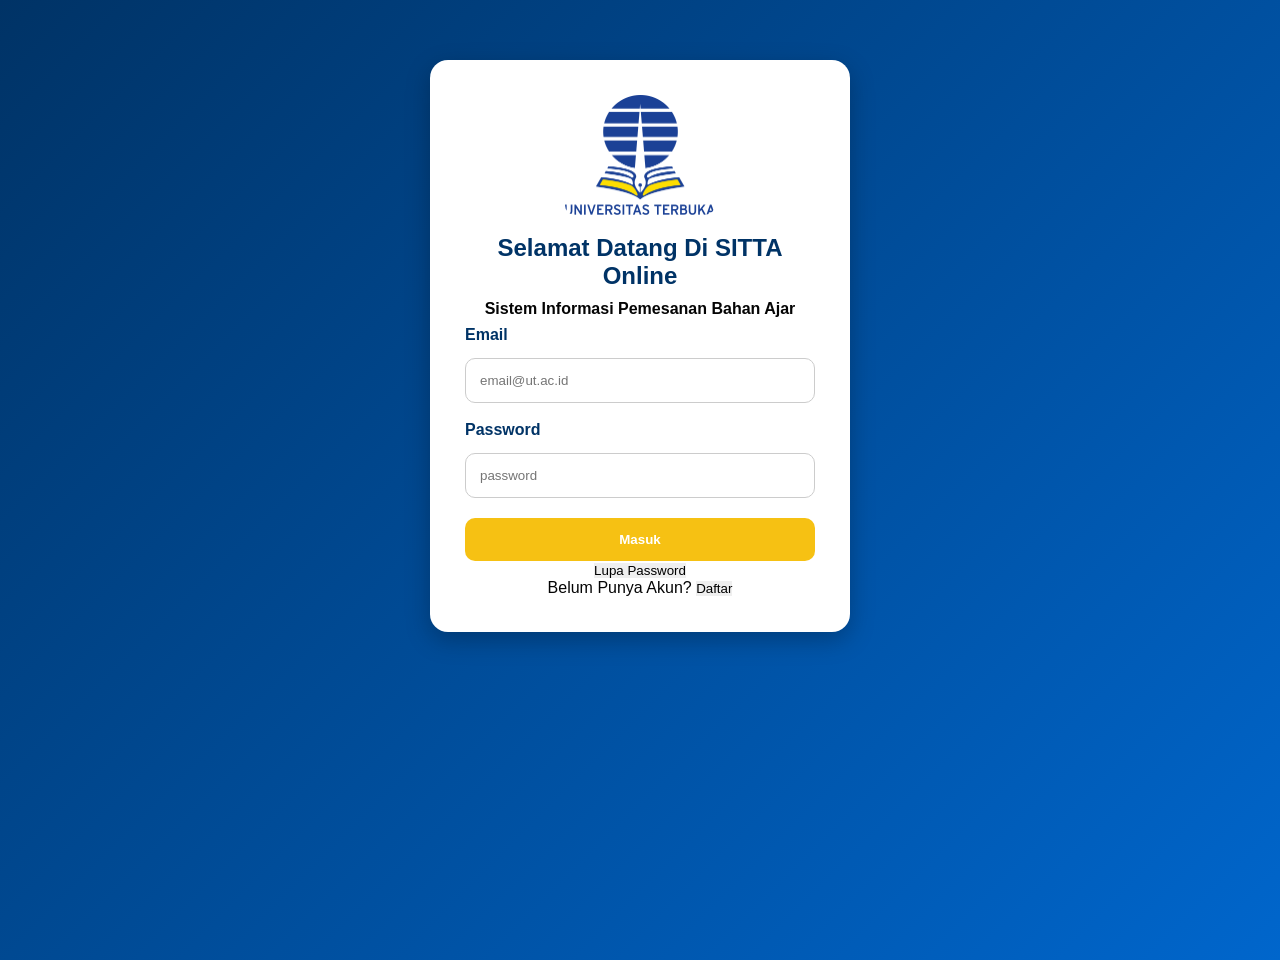
<file: index.html>
<!doctype html>
<html lang="id">
  <head>
    <meta charset="UTF-8" />
    <meta name="viewport" content="width=device-width, initial-scale=1.0" />
    <title>Login - SITTA UT</title>
    <link rel="stylesheet" href="css/style.css" />
  </head>
  <body>
    <main class="login-container">
      <img
        src="img/logo_ut.jpg"
        alt="Logo Universitas Terbuka"
        class="logo-ut"
        widht="100px"
        height="120px"
      />
      <h2 class="welcome-text">Selamat Datang Di SITTA Online</h2>
      <h4>Sistem Informasi Pemesanan Bahan Ajar</h4>
      <form id="login-form" aria-label="Formulir Masuk Aplikasi SITTA">
        <label for="email">Email</label>
        <input
          type="email"
          id="email"
          name="email"
          required
          placeholder="email@ut.ac.id"
        />

        <label for="password">Password</label>
        <input
          type="password"
          id="password"
          name="password"
          required
          placeholder="password"
        />

        <button type="submit" id="login-button">Masuk</button>
      </form>

      <p>
        <button class="link-button" id="forgot-password-btn">
          Lupa Password
        </button>
      </p>
      <p>
        Belum Punya Akun?
        <button class="link-button" id="register-btn">Daftar</button>
      </p>
    </main>

    <div
      id="forgot-modal"
      class="modal"
      role="dialog"
      aria-modal="true"
      aria-labelledby="forgot-modal-title"
    >
      <div class="modal-content">
        <span class="close-btn" data-modal="forgot-modal">&times;</span>
        <h3 id="forgot-modal-title">Lupa Password</h3>
        <p>
          Silahkan hubungi administrator SITTA UT online untuk mereset
          passwordnya!.
        </p>
      </div>
    </div>

    <div
      id="register-modal"
      class="modal"
      role="dialog"
      aria-modal="true"
      aria-labelledby="forgot-register-title"
    >
      <div class="modal-content">
        <span class="close-btn" data-modal="forgot-modal">&times;</span>
        <h3 id="register-modal-title">Pendaftaran Akun</h3>
        <p>
          Pendaftaran akun hanya bisa di daftar kan oleh admin atau
          administrator SITTA UT Terima kasih.
        </p>
      </div>
    </div>
    <script src="js/data.js"></script>
    <script src="js/script.js"></script>
  </body>
</html>
</file>
<file: css/style.css>
/* ================= RESET ================= */
* {
  margin: 0;
  padding: 0;
  box-sizing: border-box;
  font-family: Arial, sans-serif;
}

body {
  background: linear-gradient(135deg, #003366, #0066cc);
  color: #040404;
  min-height: 100vh;
}

/* ================= LOGIN ================= */
.login-container {
  width: 420px;
  margin: 60px auto;
  background: white;
  padding: 35px;
  border-radius: 18px;
  box-shadow: 0 8px 25px rgba(0, 0, 0, 0.25);
  text-align: center;
}

.logo-ut {
  margin-bottom: 15px;
  border-radius: 10px;
}

.welcome-text {
  color: #003366;
  margin-bottom: 10px;
}

#login-form {
  width: 100%;
}

#login-form label {
  display: block;
  width: 100%;
  text-align: left;
  font-weight: bold;
  color: #003366;
  margin-top: 8px;
  margin-bottom: 4px;
}

input {
  width: 100%;
  padding: 14px;
  margin: 10px 0;
  border-radius: 10px;
  border: 1px solid #ccc;
  outline: none;
}

input:focus {
  border: 2px solid #0066cc;
}

button {
  cursor: pointer;
  border: none;
}

#login-button,
.primary-button,
.succes-button {
  width: 100%;
  padding: 14px;
  background: #f6be06f1;
  color: white;
  border-radius: 10px;
  font-weight: bold;
  margin-top: 10px;
}

#login-button:hover,
.primary-button:hover,
.succes-button:hover {
  background: #004999;
}

/* ================= HEADER ================= */
.header {
  background: #003366;
  color: white;
  padding: 18px 30px;
  box-shadow: 0 4px 12px rgba(0, 0, 0, 0.2);
}

.header h1 {
  text-align: center;
  margin-bottom: 20px;
  font-size: 32px;
  font-weight: bold;
  letter-spacing: 1px;
}

.nav-menu {
  display: flex;
  justify-content: center;
  align-items: center;
  list-style: none;
  gap: 15px;
}

.nav-menu li {
  display: flex;
  align-items: center;
}

.nav-menu a,
.dropbtn,
.logout-button {
  color: white;
  text-decoration: none;
  background: transparent;
  padding: 12px 18px;
  border-radius: 10px;
  font-size: 15px;
  font-weight: 600;
  transition: 0.3s ease;
  white-space: nowrap;
}

.nav-menu a:hover,
.dropbtn:hover,
.logout-button:hover {
  background: rgba(255, 255, 255, 0.18);
  transform: translateY(-2px);
}

.active {
  background: #0066cc;
  box-shadow: 0 4px 10px rgba(0, 102, 204, 0.4);
}

/* ================= CONTAINER ================= */
.container {
  max-width: 1200px;
  margin: auto;
  padding: 25px;
}

/* ================= CARD ================= */
.card-link,
.report-section,
.timeline-box {
  background: white;
  padding: 20px;
  border-radius: 15px;
  box-shadow: 0 4px 15px rgba(0, 0, 0, 0.15);
  margin-top: 20px;
}

.link-grid {
  display: grid;
  grid-template-columns: repeat(auto-fit, minmax(250px, 1fr));
  gap: 20px;
}

.card-link {
  text-decoration: none;
  color: #003366;
  font-weight: bold;
  text-align: center;
  font-size: 18px;
  transition: 0.3s ease;
}

.card-link:hover {
  transform: translateY(-5px);
  background: #f3f9ff;
  color: #0066cc;
}

/* ================= TABLE ================= */
table {
  width: 100%;
  border-collapse: collapse;
  background: white;
  border-radius: 15px;
  overflow: hidden;
}

.table-container {
  margin-top: 20px;
  overflow-x: auto;
  background: white;
  padding: 15px;
  border-radius: 15px;
  box-shadow: 0 4px 12px rgba(0, 0, 0, 0.15);
}

th {
  background: #003366;
  color: white;
  padding: 14px;
}

td {
  padding: 12px;
  text-align: center;
  border-bottom: 1px solid #ddd;
}

td img {
  width: 70px;
  border-radius: 8px;
}

/* ================= MODAL ================= */
.modal {
  display: none;
  position: fixed;
  inset: 0;
  background: rgba(0, 0, 0, 0.5);
}

.modal-content {
  background: white;
  width: 400px;
  margin: 100px auto;
  padding: 25px;
  border-radius: 15px;
  text-align: center;
}

.close-btn {
  float: right;
  font-size: 28px;
  cursor: pointer;
}

/* ================= DASHBOARD ================= */
.greeting {
  background: white;
  padding: 25px;
  border-radius: 18px;
  box-shadow: 0 4px 15px rgba(0, 0, 0, 0.15);
  margin-bottom: 25px;
  text-align: center;
}

.greeting h2 {
  color: #003366;
  font-size: 32px;
  margin-bottom: 10px;
}

.greeting p {
  font-size: 18px;
  color: #555;
}

#user-info {
  font-weight: bold;
  color: #0066cc;
}

.quick-links h3 {
  color: white;
  margin-bottom: 15px;
  font-size: 24px;
}

/* ================= DROPDOWN ================= */
.dropdown {
  position: relative;
}

.dropbtn {
  font-size: 16px;
}

.dropdown-content {
  display: none;
  position: absolute;
  top: 45px;
  left: 0;
  background: white;
  min-width: 250px;
  border-radius: 12px;
  overflow: hidden;
  box-shadow: 0 8px 18px rgba(0, 0, 0, 0.2);
  z-index: 99;
}

.dropdown-content a {
  display: block;
  color: #003366;
  padding: 14px 18px;
  text-decoration: none;
  font-weight: 500;
}

.dropdown-content a:hover {
  background: #f0f7ff;
}

.dropdown:hover .dropdown-content {
  display: block;
}

/* ================= REPORT ================= */
.report-section h3 {
  color: #003366;
  margin-bottom: 10px;
  font-size: 24px;
}

.report-section p {
  color: #555;
  font-size: 16px;
  line-height: 1.6;
}

/* ================= STOCK ================= */
.stock-form label {
  display: block;
  text-align: left;
  margin-top: 10px;
  margin-bottom: 5px;
  font-weight: bold;
  color: #003366;
}

/* ================= TRACKING PAGE ================= */
.tracking-input {
  background: white;
  padding: 30px;
  border-radius: 18px;
  box-shadow: 0 8px 24px rgba(0, 0, 0, 0.15);
  margin-top: 25px;
}

#tracking-form {
  display: flex;
  gap: 15px;
  align-items: flex-end;
  flex-wrap: wrap;
}

#tracking-form label {
  width: 100%;
  font-weight: bold;
  color: #003366;
  margin-bottom: 8px;
}

#tracking-form input {
  flex: 1;
  min-width: 250px;
  padding: 14px 18px;
  border: 2px solid #d9e6f2;
  border-radius: 12px;
  background: #f8fbff;
  margin: 0;
}

#tracking-form button {
  padding: 14px 28px;
  border-radius: 12px;
  background: linear-gradient(135deg, #0066cc, #004999);
  color: white;
  font-weight: bold;
  min-width: 120px;
}

.tracking-result {
  margin-top: 25px;
  display: grid;
  gap: 25px;
}

.summary-box,
.timeline-box {
  background: white;
  padding: 30px;
  border-radius: 18px;
  box-shadow: 0 8px 20px rgba(0, 0, 0, 0.15);
}

.summary-box h3 {
  font-size: 28px;
  color: #003366;
  margin-bottom: 15px;
}

.summary-box p {
  font-size: 17px;
  margin-bottom: 10px;
}

.summary-box h4,
.timeline-box h4 {
  color: #003366;
  margin: 20px 0 15px;
}

.detail-grid {
  display: grid;
  grid-template-columns: repeat(auto-fit, minmax(250px, 1fr));
  gap: 12px;
}

.status-badge {
  display: inline-block;
  background: orange;
  color: white;
  padding: 8px 16px;
  border-radius: 20px;
  font-size: 14px;
  font-weight: bold;
}

/* ================= TIMELINE ================= */
.timeline {
  list-style: none;
  padding-left: 0;
}

.timeline li {
  background: #f8fbff;
  padding: 18px 20px;
  margin-bottom: 15px;
  border-left: 5px solid #0066cc;
  border-radius: 12px;
  line-height: 1.5;
}

.timeline li strong {
  display: block;
  color: #003366;
  margin-bottom: 5px;
}

/* ================= UTILITIES ================= */
.hidden {
  display: none;
}

.hidden-form {
  display: none;
  margin-top: 20px;
}
</file>
